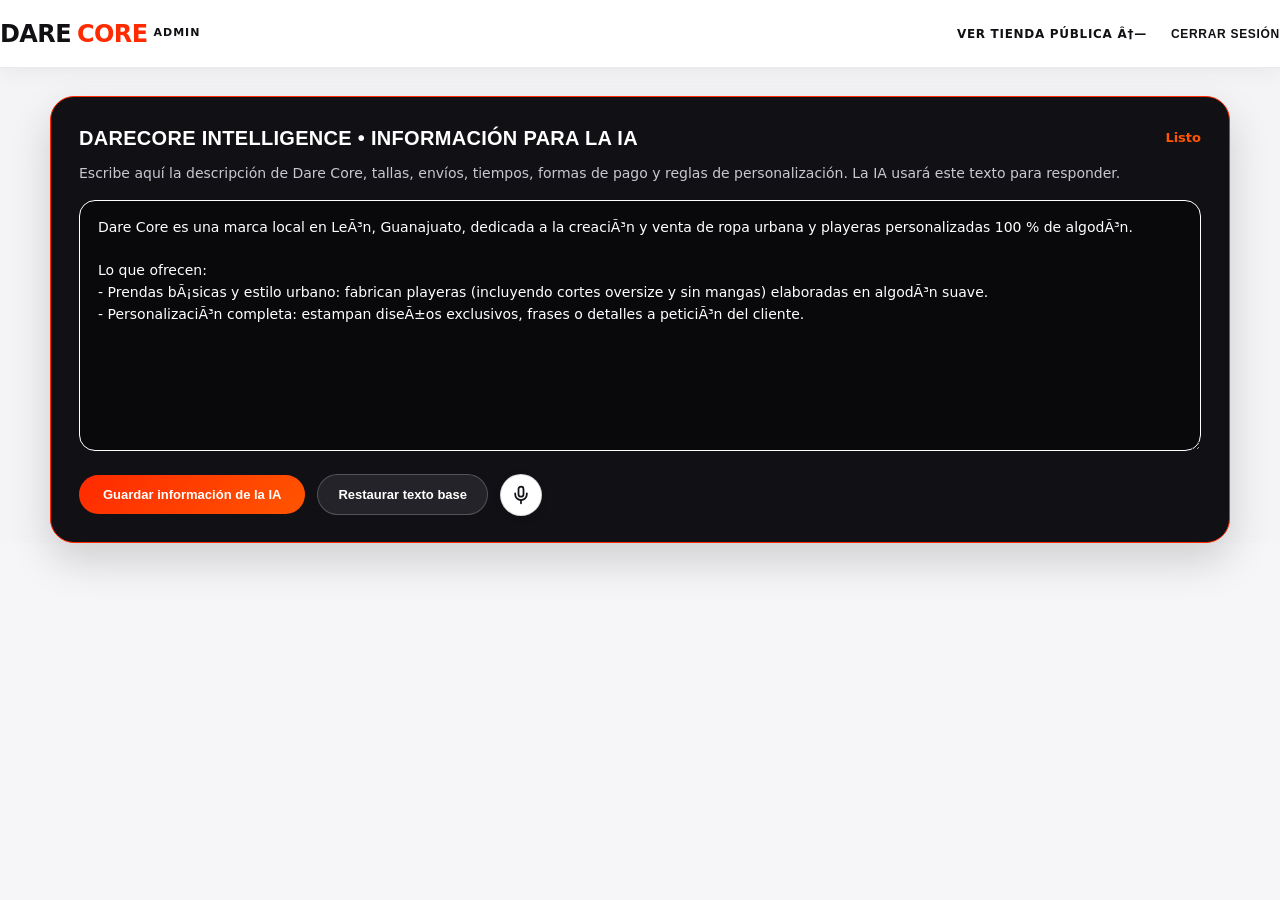
<file: modificar-ia.html>
<!DOCTYPE html>
<html lang="es">
<head>
  <meta charset="UTF-8" />
  <meta name="viewport" content="width=device-width, initial-scale=1.0" />
  <title>DARECORE ADMIN - Modificacion de IA</title>
  <link rel="stylesheet" href="styles.css" />
  <style>
    body {
      margin: 0;
      background: #f4f4f6;
      color: #111115;
      font-family: system-ui, -apple-system, BlinkMacSystemFont, "Segoe UI", sans-serif;
    }
    .dc-header {
      background: #ffffff;
      border-bottom: 1px solid #e4e4e7;
      padding: 16px 32px;
      display: flex;
      justify-content: space-between;
      align-items: center;
      gap: 16px;
    }
    .dc-logo {
      font-weight: 900;
      font-size: 24px;
      letter-spacing: -0.6px;
      text-decoration: none;
      color: #111115;
      display: inline-flex;
      align-items: center;
      gap: 6px;
    }
    .dc-logo .red {
      color: #ff2a00;
    }
    .dc-logo .admin-tag {
      font-size: 11px;
      font-weight: 800;
      letter-spacing: 1px;
      text-transform: uppercase;
      color: #111115;
    }
    .dc-nav {
      display: flex;
      align-items: center;
      gap: 24px;
    }
    .dc-nav a,
    .dc-nav button {
      background: none;
      border: none;
      color: #111115;
      text-decoration: none;
      font-size: 12px;
      font-weight: 800;
      letter-spacing: 0.7px;
      text-transform: uppercase;
      cursor: pointer;
      padding: 0;
    }
    #darecoreAiKnowledgeAdmin {
      max-width: 1180px;
      margin: 28px auto;
      padding: 26px 28px;
      background: #111115;
      color: #ffffff;
      border: 1.5px solid #ff2a00;
      border-radius: 24px;
      box-shadow: 0 18px 42px rgba(0, 0, 0, 0.16);
    }
    .dc-ai-head {
      display: flex;
      justify-content: space-between;
      align-items: center;
      gap: 12px;
      margin-bottom: 10px;
    }
    .dc-ai-heading {
      margin: 0;
      font-size: 20px;
      font-weight: 900;
      letter-spacing: 0.3px;
      text-transform: uppercase;
    }
    .dc-ai-status {
      font-size: 13px;
      font-weight: 700;
      color: #ff5500;
    }
    .dc-ai-desc {
      margin: 0 0 16px;
      font-size: 14px;
      color: #c8c8d2;
    }
    #darecoreAiKbTextarea {
      width: 100%;
      box-sizing: border-box;
      background: #09090c;
      color: #ffffff;
      border: 1.5px solid #ffffff;
      border-radius: 16px;
      padding: 16px 18px;
      font-size: 14px;
      line-height: 1.55;
      resize: vertical;
      font-family: inherit;
    }
    .dc-ai-actions {
      display: flex;
      align-items: center;
      gap: 12px;
      flex-wrap: wrap;
      margin-top: 16px;
    }
    #saveDarecoreAiKbBtn {
      background: linear-gradient(135deg, #ff2a00 0%, #ff5500 100%);
      color: #ffffff;
      border: none;
      border-radius: 999px;
      padding: 12px 24px;
      font-size: 13px;
      font-weight: 800;
      cursor: pointer;
    }
    #resetDarecoreAiKbBtn {
      background: #232329;
      color: #ffffff;
      border: 1px solid rgba(255, 255, 255, 0.22);
      border-radius: 999px;
      padding: 12px 20px;
      font-size: 13px;
      font-weight: 700;
      cursor: pointer;
    }
  </style>
</head>
<body>
  <header class="dc-header">
    <a href="admin.html" class="dc-logo">
      <span>DARE</span><span class="red">CORE</span><span class="admin-tag">ADMIN</span>
    </a>
    <nav class="dc-nav">
      <a href="index.html">VER TIENDA PÃšBLICA â†—</a>
      <button type="button" id="logoutAiPageBtn">CERRAR SESIÃ“N</button>
    </nav>
  </header>

  <section id="darecoreAiKnowledgeAdmin">
    <div class="dc-ai-head">
      <h2 class="dc-ai-heading">DARECORE INTELLIGENCE â€¢ INFORMACIÃ“N PARA LA IA</h2>
      <span class="dc-ai-status" id="darecoreAiKbStatus">Listo</span>
    </div>
    <p class="dc-ai-desc">Escribe aquÃ­ la descripciÃ³n de Dare Core, tallas, envÃ­os, tiempos, formas de pago y reglas de personalizaciÃ³n. La IA usarÃ¡ este texto para responder.</p>
    <textarea id="darecoreAiKbTextarea" rows="10"></textarea>
    <div class="dc-ai-actions">
      <button type="button" id="saveDarecoreAiKbBtn">Guardar informaciÃ³n de la IA</button>
      <button type="button" id="resetDarecoreAiKbBtn">Restaurar texto base</button>
    </div>
  </section>

  <script>
    (function () {
      const STORAGE_KEY = "darecore_ai_knowledge";
      const DEFAULT_TEXT = "Dare Core es una marca local en LeÃ³n, Guanajuato, dedicada a la creaciÃ³n y venta de ropa urbana y playeras personalizadas 100 % de algodÃ³n.\n\nLo que ofrecen:\n- Prendas bÃ¡sicas y estilo urbano: fabrican playeras (incluyendo cortes oversize y sin mangas) elaboradas en algodÃ³n suave.\n- PersonalizaciÃ³n completa: estampan diseÃ±os exclusivos, frases o detalles a peticiÃ³n del cliente.";

      const textarea = document.getElementById("darecoreAiKbTextarea");
      const saveBtn = document.getElementById("saveDarecoreAiKbBtn");
      const resetBtn = document.getElementById("resetDarecoreAiKbBtn");
      const statusEl = document.getElementById("darecoreAiKbStatus");
      const logoutBtn = document.getElementById("logoutAiPageBtn");

      if (textarea) {
        const saved = localStorage.getItem(STORAGE_KEY);
        textarea.value = (saved && saved.trim()) ? saved : DEFAULT_TEXT;
      }

      saveBtn?.addEventListener("click", function () {
        const val = (textarea?.value || "").trim();
        if (!val) {
          if (statusEl) statusEl.textContent = "Escribe informaciÃ³n antes de guardar.";
          return;
        }
        localStorage.setItem(STORAGE_KEY, val);
        if (statusEl) statusEl.textContent = "Guardado (" + new Date().toLocaleTimeString() + ")";
      });

      resetBtn?.addEventListener("click", function () {
        if (textarea) textarea.value = DEFAULT_TEXT;
        localStorage.setItem(STORAGE_KEY, DEFAULT_TEXT);
        if (statusEl) statusEl.textContent = "Texto base restaurado";
      });

      logoutBtn?.addEventListener("click", function () {
        try {
          localStorage.removeItem("darecore_admin_auth");
          sessionStorage.removeItem("darecore_admin_auth");
        } catch (e) {}
        window.location.href = "index.html";
      });
    })();
  </script>
<script id="dcAdminLogoLinkFix">
(function () {
  function wireAdminLogo() {
    const candidates = Array.from(document.querySelectorAll("header a, header button, header div, header span"));
    for (const el of candidates) {
      const text = (el.textContent || "").replace(/\s+/g, " ").trim().toUpperCase();
      if (text === "DARECORE ADMIN" || text === "DARE CORE ADMIN") {
        const target = el.tagName === "A" ? el : (el.closest("a") || el);
        if (target && target.tagName === "A") {
          target.setAttribute("href", "admin.html");
          target.removeAttribute("target");
        }
        if (target && !target.dataset.dcAdminHomeWired) {
          target.dataset.dcAdminHomeWired = "1";
          target.addEventListener("click", function (e) {
            if (document.body.classList.contains("dc-ai-view-active")) {
              e.preventDefault();
              e.stopPropagation();
              document.body.classList.remove("dc-ai-view-active");
              const sec = document.getElementById("darecoreAiKnowledgeAdmin");
              if (sec) sec.style.display = "none";
              window.scrollTo({ top: 0, behavior: "instant" });
              return false;
            }
            if (target.tagName !== "A") {
              e.preventDefault();
              window.location.href = "admin.html";
            }
          }, true);
        }
        break;
      }
    }
  }

  if (document.readyState === "loading") {
    document.addEventListener("DOMContentLoaded", wireAdminLogo);
  } else {
    wireAdminLogo();
  }
  setTimeout(wireAdminLogo, 150);
})();
</script>
<script id="dcAiVoiceDictationScript">
(function () {
  const SpeechRecognition = window.SpeechRecognition || window.webkitSpeechRecognition;

  const GEMINI_MIC_SVG = `
    <svg width="20" height="20" viewBox="0 0 24 24" fill="none" stroke="currentColor" stroke-width="2.1" stroke-linecap="round" stroke-linejoin="round" aria-hidden="true">
      <rect x="9" y="2" width="6" height="12" rx="3"></rect>
      <path d="M5 10v1a7 7 0 0 0 14 0v-1"></path>
      <line x1="12" y1="18" x2="12" y2="22"></line>
    </svg>
  `;

  function findAiTextarea() {
    return (
      document.getElementById("darecoreAiKbTextarea") ||
      document.querySelector('textarea[id*="AiKb" i], textarea[id*="ai" i]')
    );
  }

  function findActionRow(textarea) {
    const saveBtn =
      document.getElementById("saveDarecoreAiKbBtn") ||
      Array.from(document.querySelectorAll("button")).find(b =>
        (b.textContent || "").toLowerCase().includes("guardar informaciÃ³n")
      );
    if (saveBtn && saveBtn.parentElement) return saveBtn.parentElement;
    return textarea ? textarea.parentElement : null;
  }

  function mountGeminiMic() {
    const textarea = findAiTextarea();
    if (!textarea) return;
    const row = findActionRow(textarea);
    if (!row) return;
    if (document.getElementById("dcAiMicDictateBtn")) return;

    const micBtn = document.createElement("button");
    micBtn.type = "button";
    micBtn.id = "dcAiMicDictateBtn";
    micBtn.setAttribute("aria-label", "MicrÃ³fono");
    micBtn.title = "MicrÃ³fono";
    micBtn.innerHTML = GEMINI_MIC_SVG;

    const applyIdleStyle = () => {
      micBtn.style.setProperty("width", "42px", "important");
      micBtn.style.setProperty("height", "42px", "important");
      micBtn.style.setProperty("min-width", "42px", "important");
      micBtn.style.setProperty("padding", "0", "important");
      micBtn.style.setProperty("border-radius", "999px", "important");
      micBtn.style.setProperty("background", "#ffffff", "important");
      micBtn.style.setProperty("background-color", "#ffffff", "important");
      micBtn.style.setProperty("color", "#111115", "important");
      micBtn.style.setProperty("border", "1.5px solid rgba(17, 17, 21, 0.16)", "important");
      micBtn.style.setProperty("box-shadow", "0 2px 8px rgba(0, 0, 0, 0.08)", "important");
      micBtn.style.setProperty("display", "inline-flex", "important");
      micBtn.style.setProperty("align-items", "center", "important");
      micBtn.style.setProperty("justify-content", "center", "important");
      micBtn.style.setProperty("cursor", "pointer", "important");
    };

    const applyActiveStyle = () => {
      micBtn.style.setProperty("width", "42px", "important");
      micBtn.style.setProperty("height", "42px", "important");
      micBtn.style.setProperty("min-width", "42px", "important");
      micBtn.style.setProperty("padding", "0", "important");
      micBtn.style.setProperty("border-radius", "999px", "important");
      micBtn.style.setProperty("background", "#ff2a00", "important");
      micBtn.style.setProperty("background-color", "#ff2a00", "important");
      micBtn.style.setProperty("color", "#ffffff", "important");
      micBtn.style.setProperty("border", "1.5px solid #ff2a00", "important");
      micBtn.style.setProperty("box-shadow", "0 0 0 4px rgba(255, 42, 0, 0.22), 0 0 18px rgba(255, 42, 0, 0.7)", "important");
      micBtn.style.setProperty("display", "inline-flex", "important");
      micBtn.style.setProperty("align-items", "center", "important");
      micBtn.style.setProperty("justify-content", "center", "important");
      micBtn.style.setProperty("cursor", "pointer", "important");
    };

    applyIdleStyle();

    const statusEl =
      document.getElementById("darecoreAiKbStatus") ||
      document.querySelector('[id*="AiKbStatus" i], [id*="aiKbStatus" i]');

    if (!SpeechRecognition) {
      micBtn.disabled = true;
      micBtn.style.setProperty("opacity", "0.45", "important");
      row.appendChild(micBtn);
      return;
    }

    const recognition = new SpeechRecognition();
    recognition.lang = "es-MX";
    recognition.continuous = true;
    recognition.interimResults = true;

    let listening = false;
    let baseText = "";

    function setListeningState(active) {
      listening = active;
      if (active) {
        applyActiveStyle();
        if (statusEl) statusEl.textContent = "Escuchando...";
      } else {
        applyIdleStyle();
        if (statusEl && statusEl.textContent === "Escuchando...") {
          statusEl.textContent = "Dictado listo";
        }
      }
    }

    recognition.onresult = function (event) {
      let finalTranscript = "";
      let interimTranscript = "";
      for (let i = event.resultIndex; i < event.results.length; i++) {
        const transcript = event.results[i][0].transcript || "";
        if (event.results[i].isFinal) {
          finalTranscript += transcript;
        } else {
          interimTranscript += transcript;
        }
      }
      if (finalTranscript) {
        const sep = baseText && !/\s$/.test(baseText) ? " " : "";
        baseText = baseText + sep + finalTranscript.trim();
      }
      const livePiece = interimTranscript.trim();
      const joiner = (baseText && livePiece && !/\s$/.test(baseText)) ? " " : "";
      textarea.value = baseText + joiner + livePiece;
      textarea.dispatchEvent(new Event("input", { bubbles: true }));
    };

    recognition.onerror = function (ev) {
      setListeningState(false);
      if (statusEl) {
        statusEl.textContent = "MicrÃ³fono: " + (ev.error || "error");
      }
    };

    recognition.onend = function () {
      if (listening) {
        try {
          recognition.start();
        } catch (e) {
          setListeningState(false);
        }
      } else {
        setListeningState(false);
      }
    };

    micBtn.addEventListener("click", function (ev) {
      ev.preventDefault();
      ev.stopPropagation();
      if (!listening) {
        baseText = textarea.value || "";
        setListeningState(true);
        try {
          recognition.start();
        } catch (e) {
          setListeningState(false);
        }
      } else {
        setListeningState(false);
        try {
          recognition.stop();
        } catch (e) {}
      }
    });

    row.appendChild(micBtn);
  }

  if (document.readyState === "loading") {
    document.addEventListener("DOMContentLoaded", mountGeminiMic);
  } else {
    mountGeminiMic();
  }
  setInterval(mountGeminiMic, 500);
})();
</script>
  <script src="email-gate.js"></script>
  <script src="darecore-sync.js"></script>
</body>
</html>
</file>
<file: styles.css>
:root {
    --bg-light: #f6f6f8;
    --bg-surface: #ffffff;
    --bg-dark-card: #121217;
    --text-dark: #0b0b0e;
    --text-muted: #52525b;
    --text-light: #ffffff;
    --accent-red: #ff2a00;
    --accent-orange: #ff5500;
    --border-light: rgba(11, 11, 14, 0.1);
    --radius-sm: 12px;
    --radius-md: 18px;
    --radius-lg: 26px;
    --radius-pill: 999px;
}

* {
    box-sizing: border-box;
    margin: 0;
    padding: 0;
}

html {
    background-color: var(--bg-light);
    overflow-y: scroll;
    overflow-x: clip;
    scroll-behavior: smooth;
}

body {
    background-color: var(--bg-light);
    color: var(--text-dark);
    font-family: 'Space Grotesk', -apple-system, BlinkMacSystemFont, sans-serif;
    line-height: 1.5;
    overflow-x: clip;
    -webkit-font-smoothing: antialiased;
}

h1, h2, h3, h4, .brand-title, .hero-title, .section-title, .darecore-hero-title {
    font-family: 'Bebas Neue', Impact, 'Arial Narrow', sans-serif;
    letter-spacing: 0.8px;
}

a {
    color: inherit;
    text-decoration: none;
}

button, input, select, textarea {
    font-family: 'Space Grotesk', sans-serif;
}

.hidden {
    display: none !important;
}

/* ==========================================
   OCULTAR AVISOS TOAST VERDES Y BANNERS SUPERIORES
   ========================================== */
.top-bar,
.top-announcement-bar,
.announcement-bar,
.promo-bar,
.top-banner,
[class*="announcement"],
[class*="promo-banner"],
.hero-banner-side,
.toast,
.toast-notification,
.cart-toast,
.notification,
.alert-success,
[id*="toast"],
[class*="toast"] {
    display: none !important;
    opacity: 0 !important;
    visibility: hidden !important;
    pointer-events: none !important;
}

/* ==========================================
   LOGO Y HEADER FIJO
   ========================================== */
.logo {
    font-family: 'Bebas Neue', Impact, sans-serif;
    font-size: 26px;
    font-weight: 900;
    letter-spacing: 1px;
    color: #0b0b0e !important;
    display: inline-flex;
    align-items: center;
}

.logo span,
.brand-core-red,
.brand-core-orange {
    color: #ff4d1a !important;
    font-weight: 900;
}

.brand-dare {
    color: #0b0b0e !important;
    font-weight: 900;
}

header,
.navbar,
.site-header {
    background-color: #ffffff !important;
    border-bottom: 1px solid rgba(11, 11, 14, 0.08) !important;
    box-shadow: 0 4px 20px rgba(11, 11, 14, 0.05) !important;
    width: 100% !important;
    height: 68px !important;
    min-height: 68px !important;
    padding: 0 !important;
    display: flex !important;
    align-items: center !important;
    position: sticky !important;
    top: 0 !important;
    left: 0 !important;
    right: 0 !important;
    z-index: 1000 !important;
}

header .nav-container,
.navbar .nav-container,
.site-header .nav-container {
    display: grid !important;
    grid-template-columns: auto minmax(0, 1fr) auto !important;
    align-items: center !important;
    width: 100% !important;
    max-width: 1440px !important;
    margin: 0 auto !important;
    padding: 0 28px !important;
    gap: 32px !important;
}

header .nav-container > a.logo,
header .nav-container > .logo {
    grid-column: 1 !important;
    justify-self: start !important;
    margin: 0 !important;
    white-space: nowrap !important;
}

header .nav-container > ul.nav-links,
header .nav-container > .nav-links {
    grid-column: 2 !important;
    justify-self: center !important;
    display: flex !important;
    flex-direction: row !important;
    align-items: center !important;
    justify-content: center !important;
    gap: 26px !important;
    list-style: none !important;
    margin: 0 !important;
    padding: 0 !important;
    flex-wrap: nowrap !important;
}

header .nav-container > ul.nav-links > li {
    display: inline-flex !important;
    align-items: center !important;
    margin: 0 !important;
    padding: 0 !important;
    white-space: nowrap !important;
}

.nav-links a,
header .nav-container > ul.nav-links > li > a {
    font-size: 12px !important;
    font-weight: 800 !important;
    text-transform: uppercase;
    letter-spacing: 1.1px !important;
    color: #18181b !important;
    white-space: nowrap !important;
    padding: 4px 2px;
    position: relative;
    transition: color 0.2s ease;
}

.nav-links a:hover,
.nav-links a.active,
header .nav-container > ul.nav-links > li > a:hover,
header .nav-container > ul.nav-links > li > a.active {
    color: var(--accent-red) !important;
}

header .nav-container > .nav-actions {
    grid-column: 3 !important;
    justify-self: end !important;
    display: flex !important;
    flex-direction: row !important;
    align-items: center !important;
    gap: 12px !important;
    margin: 0 !important;
    flex-shrink: 0 !important;
}

.search-box,
#searchInput {
    background-color: #ffffff !important;
    color: #0b0b0e !important;
    border: 1.5px solid #d4d4d8 !important;
    border-radius: var(--radius-pill) !important;
    padding: 9px 18px !important;
    font-size: 13px !important;
    width: 220px !important;
    min-width: 220px !important;
    transition: border-color 0.2s ease, box-shadow 0.2s ease;
}

.search-box::placeholder,
#searchInput::placeholder {
    color: #71717a !important;
}

.search-box:focus,
#searchInput:focus {
    outline: none !important;
    border-color: var(--accent-orange) !important;
    box-shadow: 0 0 0 3px rgba(255, 85, 0, 0.14) !important;
}

.cart-btn,
button.cart-btn,
a.cart-btn,
[class*="cart-btn"],
#cartBtn {
    background-color: #111115 !important;
    color: #ffffff !important;
    border: none !important;
    border-radius: var(--radius-pill) !important;
    padding: 9px 18px !important;
    min-width: 72px !important;
    justify-content: center !important;
    font-size: 12.5px !important;
    font-weight: 800 !important;
    text-transform: uppercase;
    cursor: pointer;
    display: inline-flex !important;
    align-items: center;
    gap: 8px;
    transition: transform 0.2s ease, background-color 0.2s ease;
}

.cart-btn *,
button.cart-btn *,
[class*="cart-btn"] *,
#cartBtn * {
    color: #ffffff !important;
}

.cart-badge {
    background: transparent !important;
    color: #ffffff !important;
    font-size: 12.5px !important;
    font-weight: 800 !important;
    padding: 0 !important;
    min-width: 10px;
    text-align: center;
}

.cart-btn:hover,
button.cart-btn:hover,
[class*="cart-btn"]:hover,
#cartBtn:hover {
    background-color: var(--accent-red) !important;
    transform: translateY(-1px);
}

/* ==========================================
   HERO & CONTENEDOR PRINCIPAL
   ========================================== */
.hero {
    max-width: 1280px;
    margin: 24px auto 10px;
    padding: 10px 24px 14px;
    display: flex;
    justify-content: space-between;
    align-items: flex-start;
    gap: 24px;
    flex-wrap: wrap;
}

.hero-content {
    max-width: 820px;
}

.hero-content h1,
.hero-title,
.container ~ h1,
.darecore-hero-wrapper ~ h1 {
    font-family: 'Bebas Neue', Impact, 'Arial Narrow', sans-serif !important;
    font-size: clamp(54px, 6.8vw, 86px) !important;
    line-height: 0.94 !important;
    letter-spacing: 0.5px !important;
    color: #0b0b0e !important;
    margin-bottom: 14px;
}

.hero-content p {
    color: #27272a;
    font-size: 15px;
    line-height: 1.5;
    margin-bottom: 20px;
}

.container {
    max-width: 1280px;
    margin: 0 auto;
    padding: 8px 24px 48px;
}

/* ==========================================
   FLUJO CONTINUO DE EXTREMO A EXTREMO CON EXPOSICIÓN UNIFORME
   ========================================== */
.darecore-hero-wrapper {
    max-width: 1280px;
    margin: 14px auto 22px;
    padding: 0 24px;
}

.darecore-hero-stage {
    position: relative;
    overflow: hidden;
    isolation: isolate;
    border-radius: 30px;
    padding: 42px 46px 52px;
    background: #050507 !important;
    color: #ffffff !important;
    display: grid;
    grid-template-columns: 1.25fr 0.75fr;
    align-items: center;
    gap: 32px;
    min-height: 340px;
    box-shadow: 0 20px 45px rgba(5, 5, 7, 0.35);
    --garment-accent: rgba(220, 38, 38, 0.62);
}

.darecore-hero-stage::before {
    content: "";
    position: absolute;
    inset: -12% -100%;
    z-index: 0;
    pointer-events: none;
    background: linear-gradient(
        90deg,
        #050507 0%,
        var(--garment-accent) 25%,
        #050507 50%,
        var(--garment-accent) 75%,
        #050507 100%
    );
    filter: blur(42px);
    transform: translate3d(-25%, 0, 0);
    will-change: transform;
    transition: background 0.9s ease;
    animation: darecoreSeamlessLoop 14s linear infinite;
}

.darecore-hero-stage::after {
    content: "";
    position: absolute;
    inset: 0;
    z-index: 0;
    pointer-events: none;
    background: linear-gradient(
        180deg,
        rgba(5, 5, 7, 0.25) 0%,
        rgba(5, 5, 7, 0.05) 50%,
        rgba(5, 5, 7, 0.35) 100%
    );
}

.darecore-hero-stage > * {
    position: relative;
    z-index: 2;
}

@keyframes darecoreSeamlessLoop {
    0% {
        transform: translate3d(-25%, 0, 0);
    }
    100% {
        transform: translate3d(25%, 0, 0);
    }
}

.darecore-hero-watermark {
    position: absolute !important;
    right: 24px !important;
    bottom: -24px !important;
    z-index: 1 !important;
    font-family: 'Bebas Neue', Impact, sans-serif !important;
    font-size: clamp(92px, 11.5vw, 144px) !important;
    line-height: 0.85 !important;
    letter-spacing: 2px !important;
    color: rgba(255, 255, 255, 0.08) !important;
    pointer-events: none !important;
    user-select: none !important;
    white-space: nowrap !important;
}

.darecore-hero-content {
    position: relative;
    z-index: 2;
    color: #ffffff !important;
}

.darecore-hero-kicker {
    display: inline-block;
    font-size: 11px;
    font-weight: 800;
    letter-spacing: 1.2px;
    text-transform: uppercase;
    color: #ff5500 !important;
    margin-bottom: 10px;
}

.darecore-hero-title,
.darecore-hero-stage h1,
.darecore-hero-stage h2,
.darecore-hero-stage h3 {
    font-family: 'Bebas Neue', Impact, 'Arial Narrow', sans-serif !important;
    font-size: clamp(48px, 5.8vw, 68px) !important;
    line-height: 0.96 !important;
    color: #ffffff !important;
    -webkit-text-fill-color: #ffffff !important;
    margin-bottom: 12px;
    text-shadow: 0 4px 18px rgba(0, 0, 0, 0.45);
}

.darecore-hero-desc,
.darecore-hero-stage p {
    font-size: 13.5px !important;
    font-weight: 600;
    letter-spacing: 0.4px;
    text-transform: uppercase;
    color: #ffffff !important;
    -webkit-text-fill-color: #ffffff !important;
    opacity: 0.92;
    max-width: 520px;
    margin-bottom: 24px;
}

.darecore-hero-cta {
    background: linear-gradient(135deg, #ff2a00 0%, #ff5500 100%) !important;
    color: #ffffff !important;
    -webkit-text-fill-color: #ffffff !important;
    border: none !important;
    border-radius: var(--radius-pill) !important;
    padding: 13px 26px !important;
    font-size: 12px !important;
    font-weight: 800 !important;
    text-transform: uppercase;
    letter-spacing: 0.7px;
    cursor: pointer;
    box-shadow: 0 8px 22px rgba(255, 42, 0, 0.35);
    transition: transform 0.2s ease, filter 0.2s ease;
}

.darecore-hero-cta:hover {
    filter: brightness(1.08);
    transform: translateY(-2px);
}

.darecore-hero-visual {
    position: relative;
    z-index: 2;
    display: flex;
    justify-content: center;
    align-items: center;
    background: transparent !important;
    background-color: transparent !important;
    border: none !important;
    box-shadow: none !important;
    padding: 0 !important;
    border-radius: 0 !important;
}

.darecore-hero-visual img {
    max-height: 245px;
    max-width: 100%;
    object-fit: contain;
    background: transparent !important;
    border-radius: 16px;
    filter: drop-shadow(0 18px 28px rgba(0, 0, 0, 0.55));
}

.darecore-hero-dots {
    position: absolute;
    bottom: 20px;
    left: 46px;
    display: flex;
    align-items: center;
    gap: 8px;
    z-index: 3;
}

.darecore-hero-dot {
    width: 8px;
    height: 8px;
    border-radius: 999px;
    border: none;
    background: rgba(255, 255, 255, 0.32);
    cursor: pointer;
    transition: all 0.25s ease;
}

.darecore-hero-dot.active {
    width: 24px;
    background: var(--accent-red);
}

/* ==========================================
   TARJETAS OSCURAS (SIN RECUADRO GRIS EN LA PRENDA)
   ========================================== */
#productGrid,
.product-grid {
    max-width: 1280px;
    margin: 20px auto 48px;
    padding: 0;
    display: grid;
    grid-template-columns: repeat(auto-fill, minmax(270px, 1fr));
    gap: 22px;
}

.product-card {
    position: relative;
    z-index: 1;
    background: #121217;
    color: #ffffff;
    border-radius: var(--radius-lg);
    padding: 18px;
    border: 1px solid rgba(255, 255, 255, 0.08);
    display: flex;
    flex-direction: column;
    gap: 10px;
    cursor: pointer;
    overflow: hidden;
    transition: transform 0.26s cubic-bezier(0.22, 1, 0.36, 1),
                border-color 0.24s ease,
                box-shadow 0.26s cubic-bezier(0.22, 1, 0.36, 1);
}

.product-card:hover,
.product-card.touch-pop-active,
.product-card:focus-within {
    transform: translateY(-6px) scale(1.015);
    border-color: rgba(255, 255, 255, 0.26);
    box-shadow: 0 20px 38px rgba(0, 0, 0, 0.35);
}

.product-card-top {
    display: flex;
    justify-content: space-between;
    align-items: center;
}

.product-tag {
    font-size: 10px;
    font-weight: 800;
    text-transform: uppercase;
    letter-spacing: 0.9px;
    color: #ff856d;
    background: rgba(255, 42, 0, 0.16);
    border: 1px solid rgba(255, 42, 0, 0.3);
    padding: 4px 10px;
    border-radius: var(--radius-pill);
}

.product-color-dot {
    width: 10px;
    height: 10px;
    border-radius: 50%;
    background: var(--dot-color, #ff2a00);
    box-shadow: 0 0 10px var(--dot-color, #ff2a00);
}

.product-img {
    width: 100%;
    height: 235px;
    border-radius: 18px;
    background-size: contain !important;
    background-repeat: no-repeat !important;
    background-position: center !important;
    background-color: transparent !important;
    filter: drop-shadow(0 14px 22px rgba(0, 0, 0, 0.5));
}

.product-img img {
    width: 100%;
    height: 100%;
    object-fit: contain;
    background: transparent !important;
}

.product-name {
    font-size: 16px;
    font-weight: 800;
    color: #ffffff;
}

.product-desc {
    font-size: 12px;
    color: rgba(255, 255, 255, 0.68);
    line-height: 1.45;
    flex-grow: 1;
}

.product-footer {
    display: flex;
    justify-content: space-between;
    align-items: center;
    margin-top: 6px;
    padding-top: 12px;
    border-top: 1px solid rgba(255, 255, 255, 0.08);
}

.price {
    font-size: 15.5px;
    font-weight: 800;
    color: #ffffff;
}

.btn-add,
.btn-primary {
    background: linear-gradient(135deg, #ff2a00 0%, #ff5500 100%) !important;
    color: #ffffff !important;
    border: none !important;
    border-radius: var(--radius-pill) !important;
    padding: 10px 20px !important;
    font-size: 11px !important;
    font-weight: 800 !important;
    letter-spacing: 0.6px;
    text-transform: uppercase;
    cursor: pointer;
    box-shadow: 0 4px 14px rgba(255, 42, 0, 0.28);
    transition: transform 0.2s ease, box-shadow 0.2s ease, filter 0.2s ease;
}

.btn-add:hover,
.btn-primary:hover {
    filter: brightness(1.08);
    transform: translateY(-1px);
    box-shadow: 0 8px 20px rgba(255, 85, 0, 0.42) !important;
}

/* ==========================================
   FOOTER
   ========================================== */
footer {
    background: #ffffff;
    border-top: 1px solid var(--border-light);
    padding: 36px 24px;
    margin-top: 40px;
}

.footer-container {
    max-width: 1280px;
    margin: 0 auto;
    display: flex;
    justify-content: space-between;
    flex-wrap: wrap;
    gap: 24px;
}

.footer-col h4 {
    font-size: 20px;
    margin-bottom: 8px;
}

.footer-col p {
    color: var(--text-muted);
    font-size: 13px;
    max-width: 420px;
}

@media (max-width: 1024px) {
    header {
        height: auto !important;
        padding: 10px 0 !important;
    }

    header .nav-container,
    .navbar .nav-container,
    .site-header .nav-container {
        display: flex !important;
        flex-wrap: wrap !important;
        justify-content: space-between !important;
        gap: 12px !important;
        padding: 0 16px !important;
    }

    header .nav-container > ul.nav-links,
    header .nav-container > .nav-links {
        order: 3 !important;
        width: 100% !important;
        justify-content: center !important;
        gap: 18px !important;
        margin-top: 6px !important;
        flex-wrap: wrap !important;
    }
}

@media (max-width: 820px) {
    .darecore-hero-stage {
        grid-template-columns: 1fr;
        padding: 28px 22px 46px;
    }
}
</file>
